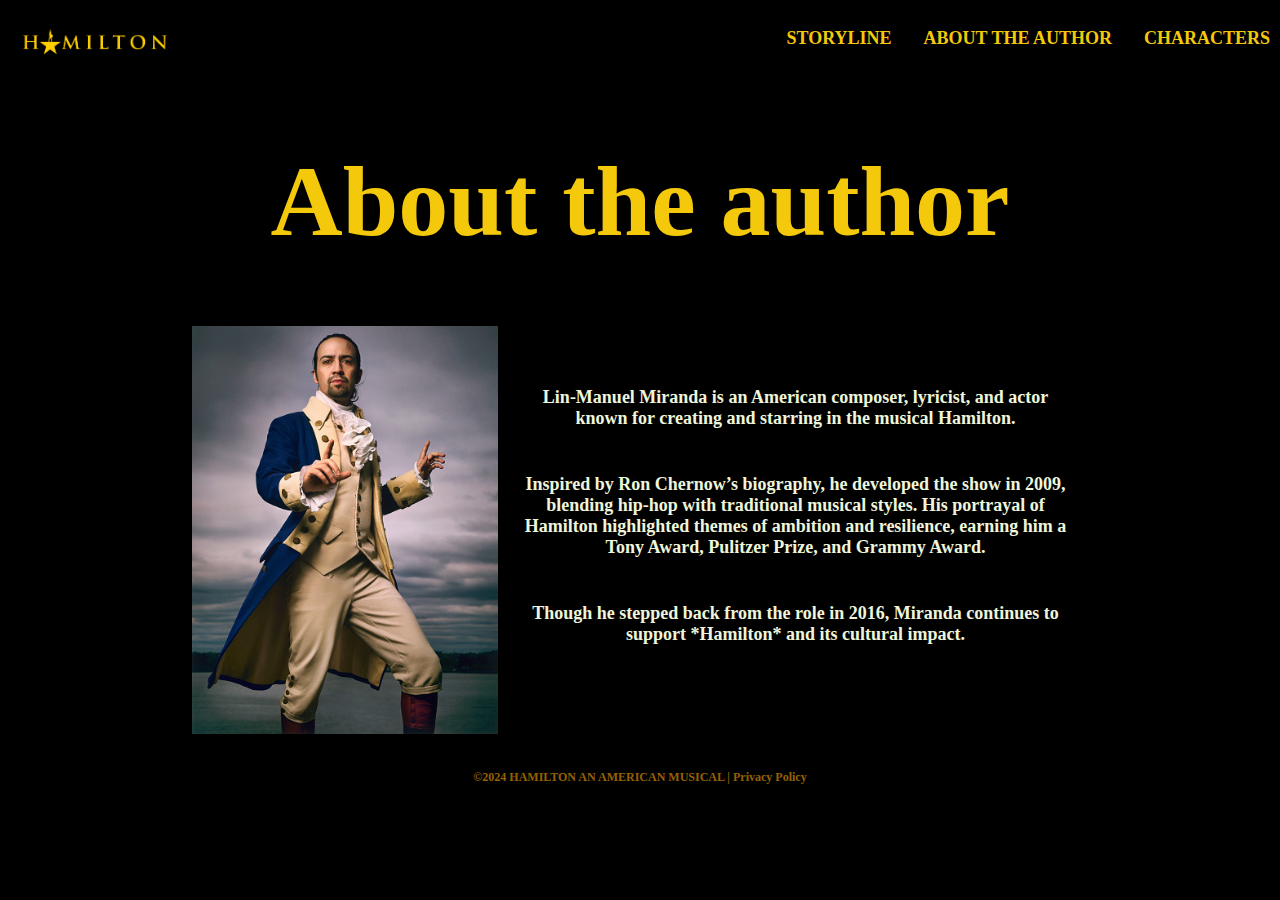
<file: about.html>
<!DOCTYPE html>
<html>

<head>
    <meta charset="UTF-8" />
    <title>Hamilton: an American Musical</title>
    <link rel="preconnect" href="https://fonts.googleapis.com">
    <link rel="preconnect" href="https://fonts.gstatic.com" crossorigin>
    <link href="https://fonts.googleapis.com/css2?family=Playfair+Display:ital,wght@0,400..900;1,400..900&display=swap"
        rel="stylesheet">
    <link rel="stylesheet" href="about.css" />

</head>


<header>
    <div class="logo">
        <a href="index.html"> <img src="./ham_logo1.png" alt="Ham Logo"></a>
    </div>
    <nav>
        <ul>
            <li><a href="storyline.html">STORYLINE</a></li>
            <li><a href="about.html">ABOUT THE AUTHOR</a></li>
            <li><a href="characters.html">CHARACTERS</a></li>
        </ul>
    </nav>
</header>

<h1>About the author</h1>


<body>
    <div class="container">
        <div class="image">
            <img src="lin.jpg">
        </div>
        <div class="text">
            <h2>Lin-Manuel Miranda is an American composer, lyricist, and actor known for creating and starring in the
                musical Hamilton. 
                
              <h2> Inspired by Ron Chernow’s biography, he developed the show in 2009, blending hip-hop
                with traditional musical styles. His portrayal of Hamilton highlighted themes of ambition and
                resilience, earning him a Tony Award, Pulitzer Prize, and Grammy Award. </h2> 
                
                <h2>Though he stepped back from the
                role in 2016, Miranda continues to support *Hamilton* and its cultural impact.</h2>

                <p></p>


        </div>
    </div>
</body>

<footer>
    <h3> ©2024 HAMILTON AN AMERICAN MUSICAL | Privacy Policy</h3>


</footer>

</html>
</file>
<file: about.css>
:root{
    /* Color scheme */
    --primary-color: #966100;;
    --accent-color: #f4c90b;
    --text-color: #00140D;
    --background-color: #EEF5DB;
    --header-background: #000000;
    --footer-background: #000000;
    --footer-text-color: #f4c90b;;
    /* Typography */
    --font-family: Roboto;
    --font-size-base: 18px;
    --font-size-heading: 24px;
    --font-weight-regular: 500;
    --font-weight-bold: 900;
    /* Spacing */
    --spacing-unit: 20px;
    /* Transitions */
    --transition-duration: 0.2s;
    --scale: 1;
    --scale-hover: 1.1;
  }
  
  body{
    background-color: var(--background-color);
    font-family: var(--font-family);
    font-size: var(--font-size-base);
    color: var(--text-color);
    margin:0;
    padding:0;
  }
  
  header {
    display: flex;
    background-color: var(--header-background);
    justify-content: space-between;
    align-items: center;
    padding: 10px;
  
  }
  
  
  nav ul{
    list-style: none;
    display: flex;
    gap: 32px;
  }
  
  nav ul li a{
    display: inline-block;
    text-decoration: none;   
    font-weight: var(--font-weight-bold);
    color: var(--accent-color);
    transform: scale(var(--scale));
    transition: color var(--transition-duration) ease,transform var(--transition-duration) ease;
  }
  
  nav ul li a:hover{
    color: var(--primary-color);
    transform: scale(var(--scale-hover));
  }
  
  
  .logo {
   
    width: 150px;
    height: 34px;
    margin-right: 0px;
    margin-top: 7px;    /* if you want it vertically middle of the navbar. */
    position: left;
    margin-left: 10px;
  }
  
  
  body
  {
     
      background-color: var(--footer-background);
  
      
  }
  
  #hamgif
  {
      background-image: url(Ham_alpha_gif.gif);
      background-repeat: no-repeat;
      background-size: 30%;
      background-position: center;
      padding-top: 600px;
  }
  
  .characters
  {
      padding-top: 10px;
  }
  
  h1 {
    color: var(--accent-color);
    text-align: center;
    font-size: 100px;
  }
  
  h2 {
    font-size: 18px;
    color: var(--background-color);
    text-align: center;
    padding: 15px;
  }
  
  .projects {
    margin-top: 80px;
    display: flex;
    flex-wrap: wrap;
    gap: calc(var(--spacing-unit)*3);
    justify-content: space-evenly;
  }
  
  .HamCard{
    width: 400px;
    box-shadow: 0 2px 5px rgba(253, 253, 253, 0.1);
    transform: scale(var(--scale));
    background-color: #1c1b1b;
  }
  
  .HamCard:hover{
    box-shadow: 0px 5px 20px rgb(106, 106, 106);
    transform: scale(var(--scale-hover));
    border: 1px solid;
    padding: 10px;
  }
  
  .HamCard img{
    width: 100%;
    height: 420px;
    object-fit: cover;
    object-position: center;
    margin: 0;
  
  }
  
  .HamCard h3, .HamCard p {
   text-align: center;
  }
  
  audio {
    position: center;
  }
  
  h3{
    font-size: 12px;
    color: var(--primary-color);
    text-align: center;
    padding: 15px;
  }
  
  .container {
    display: grid;
    align-items: center; 
    grid-template-columns: 1fr 1fr 1fr;
    column-gap: 5px;
   }
   
   img {
     max-width: 100%;
     max-height:100%;
   }
   
   .text {
     font-size: 70px;
   }
  
  #titles
  {
    color: var(--header-background);
    text-align: center;
    font-size: 80px;
  }
  
  audio{
    padding-left: 50px;
  }
  
  footer
  {
    text-align: center;
      background-color: var(--footer-background);
      padding: 4px;
      font-size: 12px;
      font-weight: var(--font-weight-bold);
   
  }
  
  p {
    color: var(--accent-color);
    font-weight: 400;
    font-size: 13px;
    padding-top: 20px;
    text-align: center;
  
    
  }
  
  
  .description {
    color: var(--background-color);
    font-weight: 400;
    font-size: 13px;
    padding-top: 20px;
    text-align: center;
    padding-left: 10px;
    padding-right: 10px;
  
    
  }


  .container {
    display: flex;
    align-items: center;
    justify-content: center;
    margin: 0 auto;
    padding-left: 30px;
    padding-right: 30px;
    width: 70%;
    
    
  }
  
  img {
    max-width: 100%;
    max-height:100%;
  }

  .text {
    width: 80%;
  }
</file>
